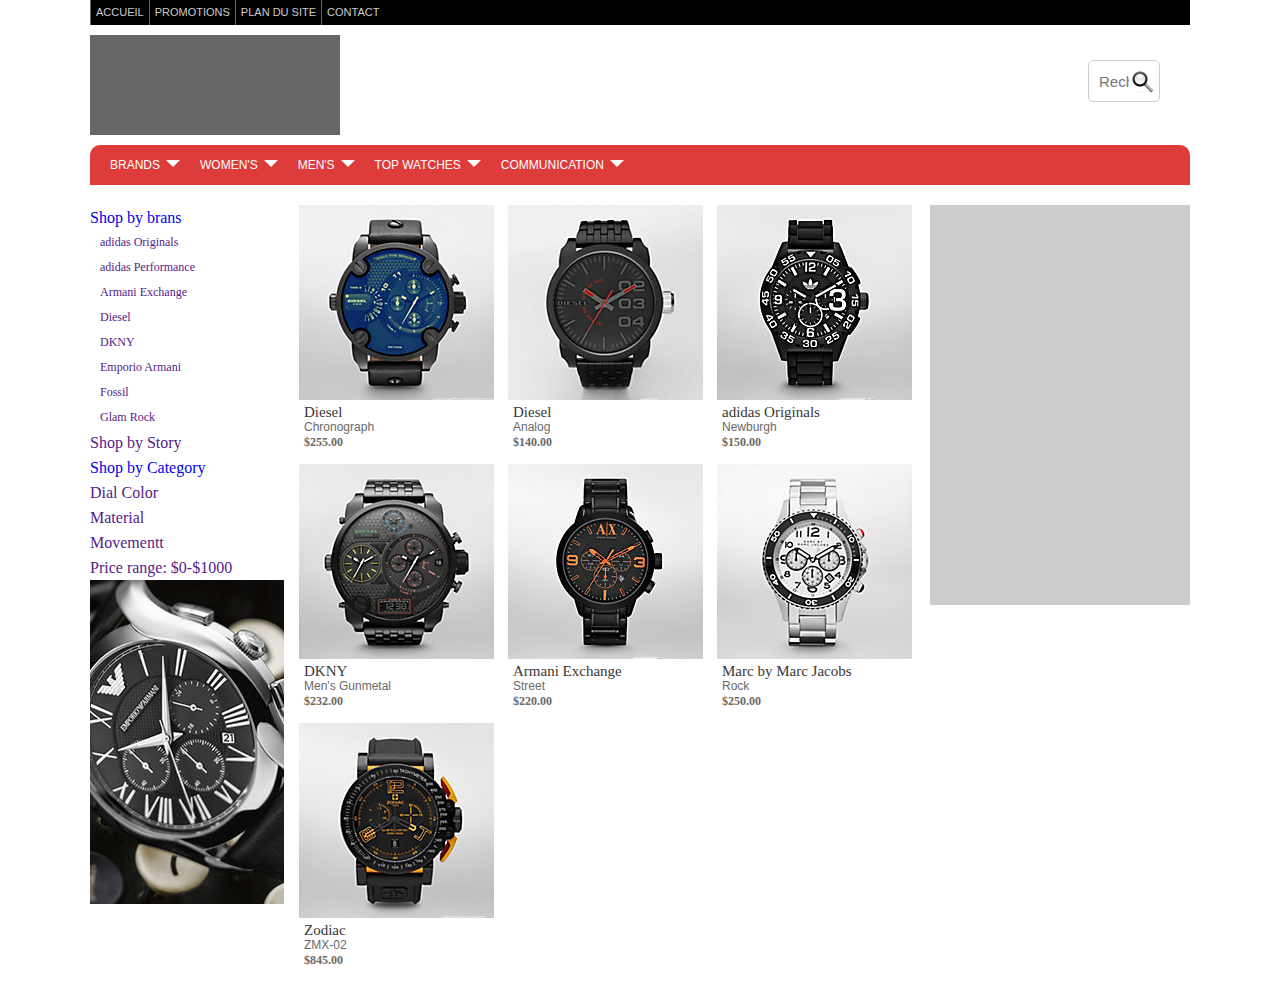
<file: eWatches - eCommerce/index.html>
<!doctype html>
<html>
    <head>
        <meta charset="utf-8">
        <title>eWatchs</title>
        <link rel="stylesheet" type="text/css" href="style.css"><link rel="stylesheet" type="text/css" href="divmenu.css">
        <link rel="stylesheet" type="text/css" href="divmenu.css">
        <link rel="stylesheet" type="text/css" href="divproduits.css">
        <link rel="stylesheet" type="text/css" href="leftzone.css">
        <script type="text/javascript" src="jquery-1.10.1.js"></script>
        <script type="text/javascript" src="jquery.animate-colors.js"></script>
        <script type="text/javascript" src="http://gsgd.co.uk/sandbox/jquery/easing/jquery.easing.1.3.js"></script>
        <script type="text/javascript" src="script.js"></script>
    </head>

    <body>
        <div id="fullpage">
            <!-- begin footer -->
            <div id="ftr">
                <div id="topzone">
                    <ul>
                        <li><a href="#">ACCUEIL</a></li>
                        <li><a href="#">PROMOTIONS</a></li>
                        <li><a href="#">PLAN DU SITE</a></li>
                        <li><a href="#">CONTACT</a></li>


                    </ul>
                </div>
                <div id="logo"></div>
                <div id="rch">
                    <input type="text" id="inprch" placeholder="Rechercher">
                    <img src="img/search-icon.png">
                </div>
            </div>
            <!-- end footer -->
            <!-- begin container -->
            <div id="container">
                <!-- begin menu -->
                <div id="divmenu">
                    <ul id="ulmenu">
                        <li><a href="#">BRANDS</a>
                            <div class="divsmenu">
                                <ul>
                                    <li><a href="#">BAREBONE</a></li>
                                    <li><a href="#">PC BEREAU</a></li>
                                    <li><a href="#">PC PORTABLE</a></li>
                                    <li><a href="#">SERVEUR</a></li>
                                    <li><a href="#">LOGICIEL</a></li>
                                    <li><a href="#">TABLETE TACTILE</a></li>
                                    <li><a href="#">BOITIER</a></li>
                                </ul>
                            </div>

                        </li>
                        <li><a href="#">WOMEN'S</a></li>
                        <li><a href="#">MEN'S</a></li>
                        <li><a href="#">TOP WATCHES</a></li>
                        <li><a href="#">COMMUNICATION</a></li>
                    </ul>
                </div>
                <!--end menu-->

                <div id="leftzone">
                    <ul>
                        <li><a href="#">Shop by brans</a>
                            <div><ul>
                                    <li><a href="">adidas Originals</a></li>
                                    <li><a href="">adidas Performance</a></li>
                                    <li><a href="">Armani Exchange</a></li>
                                    <li><a href="">Diesel</a></li>
                                    <li><a href="">DKNY</a></li>
                                    <li><a href="">Emporio Armani</a></li>
                                    <li><a href="">Fossil</a></li>
                                    <li><a href="">Glam Rock</a></li>
                                    <li><a href="">Karl Lagerfeld</a></li>
                                    <li><a href="">Marc by Marc Jacobs</a></li>
                                    <li><a href="">Michael Kors</a></li>
                                    <li><a href="">Michele</a></li>
                                    <li><a href="">Mondaine</a></li>
                                    <li><a href="">Skagen</a></li>
                                </ul></div>

                        </li>
                        <li><a href="">Shop by Story</a>
                            <div><ul>
                                    <li><a href="">Details: Classic Watches</a></li>
                                    <li><a href="">Editor's Pick: Retro Square</a></li>
                                    <li><a href="">Curated: Mechanical Watches</a></li>
                                    <li><a href="">Iconic: Swiss Watches</a></li>
                                </ul></div>
                        </li>
                        <li><a href="#">Shop by Category</a>
                            <div><ul>
                                    <li><a href="">Bracelet Watches</a></li>
                                    <li><a href="">Strap Watches</a></li>
                                </ul></div>
                        </li>
                        <li><a href="">Dial Color</a>
                            <div><ul>
                                    <li><a href="">Black</a></li>
                                    <li><a href="">Blue</a></li>
                                    <li><a href="">Brown</a></li>
                                    <li><a href="">Gold Tone</a></li>
                                    <li><a href="">Grey</a></li>
                                    <li><a href="">Gunmetal</a></li>
                                    <li><a href="">Rose Gold Tone</a></li>
                                    <li><a href="">Silver Tone</a></li>
                                    <li><a href="">White</a></li>
                                </ul></div>
                        </li>
                        <li><a href="">Material</a>
                            <div><ul>
                                    <li><a href="">Leather</a></li>
                                    <li><a href="">Resin</a></li>
                                    <li><a href="">Silicone</a></li>
                                    <li><a href="">Stainless Steel</a></li>
                                </ul></div>
                        </li>
                        <li><a href="">Movementt</a>
                            <div><ul>
                                    <li><a href="">Chronograph</a></li>
                                    <li><a href="">Digital</a></li>
                                    <li><a href="">Multi Movement</a></li>
                                    <li><a href="">Multifunction</a></li>
                                    <li><a href="">Three Hand</a></li>
                                </ul></div>
                        </li>
                        <li><a href="">Price range: $0-$1000</a></li>
                    </ul>
                    <img src="img/WSSCMensPlatformsClassicsFall.jpg">
                </div>


                <div id="divproduits">
                    <div class="prod">
                        <img src="img/watchs/DZ7257_main.jpg">

                        <div class="prodinfo">
                            <div class="prodbrand">Diesel</div>
                            <div class="prodname">Chronograph</div>
                            <div class="pricerow">$255.00</div>
                        </div>
                        <div class="divopa">
                            <p>The inventive, intricate dial, Blue Flash crystal, and screw details really set this watch apart.</p>
                        </div>
                    </div>

                    <div class="prod">
                        <img src="img/watchs/DZ1460_main.jpg">

                        <div class="prodinfo">
                            <div class="prodbrand">Diesel</div>
                            <div class="prodname">Analog</div>
                            <div class="pricerow">$140.00</div>
                        </div>
                        <div class="divopa">
                            <p>The inventive, intricate dial, Blue Flash crystal, and screw details really set this watch apart.</p>
                        </div>
                    </div>

                    <div class="prod">
                        <img src="img/watchs/ADH2859_main.jpg">

                        <div class="prodinfo">
                            <div class="prodbrand">adidas Originals</div>
                            <div class="prodname">Newburgh</div>
                            <div class="pricerow">$150.00</div>
                        </div>
                        <div class="divopa">
                            <p>With its sleek black plating and its blue, red, orange and yellow color pops on the dial; this rendition of the Mr. Daddy collection makes a stylish splash.</p>
                        </div>
                    </div>

                    <div class="prod">
                        <img src="img/watchs/DZ7266_main.jpg">

                        <div class="prodinfo">
                            <div class="prodbrand">DKNY</div>
                            <div class="prodname">Men's Gunmetal</div>
                            <div class="pricerow">$232.00</div>
                        </div>
                        <div class="divopa">
                            <p>The chronograph gets cool when a stainless and silicone bracelet is freshened with a gunmetal IP dial.</p>
                        </div>
                    </div>

                    <div class="prod">
                        <img src="img/watchs/AX1351_main.jpg">

                        <div class="prodinfo">
                            <div class="prodbrand">Armani Exchange</div>
                            <div class="prodname">Street</div>
                            <div class="pricerow">$220.00</div>
                        </div>
                        <div class="divopa">
                            <p>Street-inspired icon ATLC excels in this orange-on-black extension.</p>
                        </div>
                    </div>

                    <div class="prod">
                        <img src="img/watchs/MBM5027_main.jpg">

                        <div class="prodinfo">
                            <div class="prodbrand">Marc by Marc Jacobs</div>
                            <div class="prodname">Rock</div>
                            <div class="pricerow">$250.00</div>
                        </div>
                        <div class="divopa">
                            <p>For a sporty yet chic look, this Rock watch boasts a stainless steel case with a black silicone topring and bold numerals.</p>
                        </div>
                    </div>

                    <div class="prod">
                        <img src="img/watchs/ZO8554_main.jpg">

                        <div class="prodinfo">
                            <div class="prodbrand">Zodiac</div>
                            <div class="prodname">ZMX-02</div>
                            <div class="pricerow">$845.00</div>
                        </div>
                        <div class="divopa">
                            <p>With a technical legacy built upon a Swiss heritage, Zodiac knows how to do sport.</p>
                        </div>
                    </div>

                </div>

                <div id="rightzone">
                    <div id="panier">

                    </div>

                </div>























            </div>
            <!-- end container -->
        </div>

    </body>

</html>
</file>
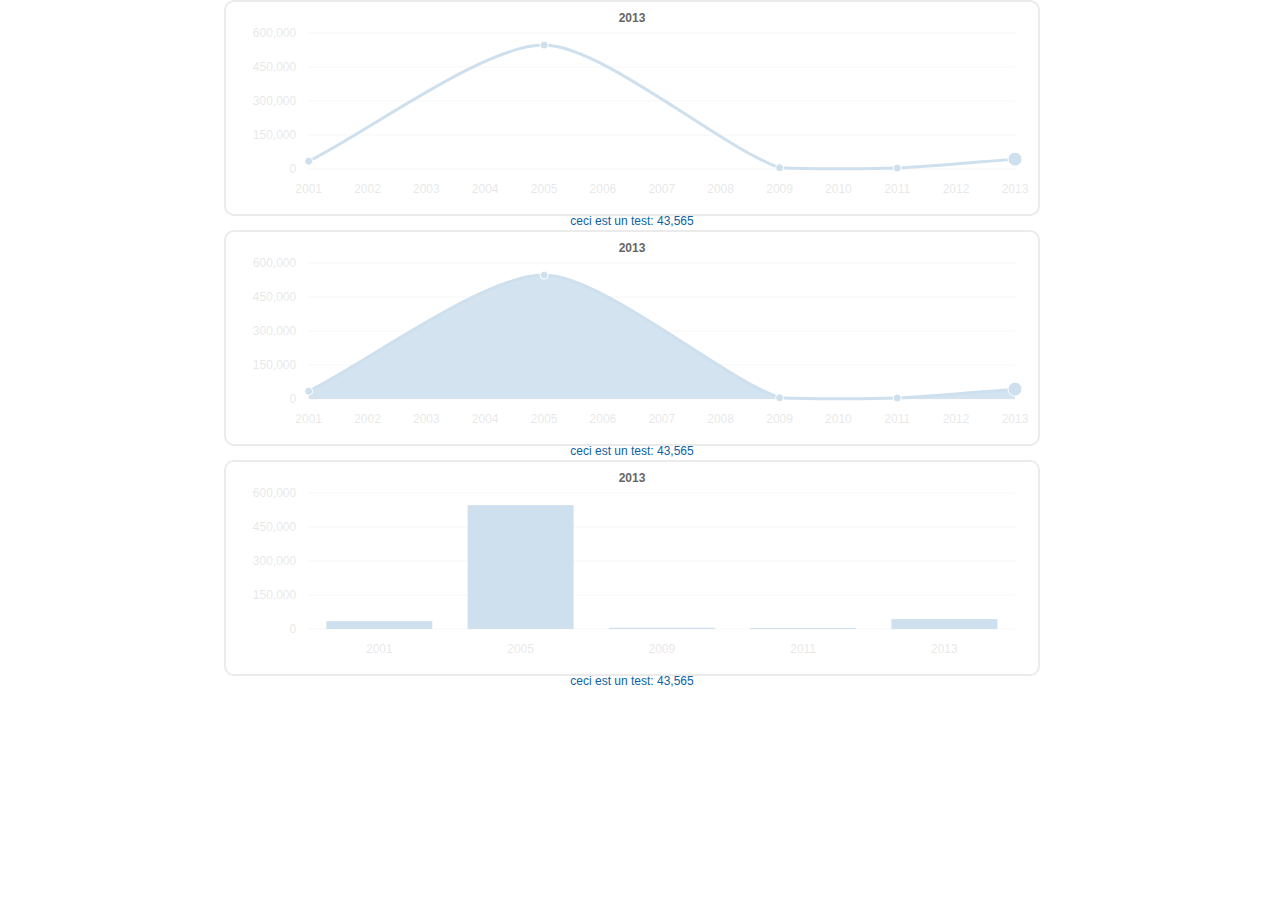
<file: morris graph/index.html>
<html>

<head>
        <link rel="stylesheet" href="morris.css" type="text/css" media="all">
        <script type="text/javascript" src="jquery.js" ></script>
        <script type="text/javascript" src="morris.js" ></script>
        <script type="text/javascript" src="raphael-min.js" ></script>
        <script type="text/javascript" src="morris.min.js"></script>

        <style>
        div{
          width: 800px;
          height:200px;
          margin: 0px auto;
          margin-bottom: 30px;
        }

        </style>
</head>
<body>

<div id="a"></div>
<div id="b"></div>
<div id="c"></div>
    <script>
        $(function(){

        new Morris.Line({
          element:'a',
          data:[
              {annee:'2001',value:'34444'},
              {annee:'2005',value:'546556'},
              {annee:'2009',value:'5534'},
              {annee:'2011',value:'4343'},
              {annee:'2013',value:'43565'},
          ],
          xkey:'annee',
          ykeys:['value'],
          labels:['ceci est un test']
        });

        new Morris.Area({
          element:'b',
          data:[
              {annee:'2001',value:'34444'},
              {annee:'2005',value:'546556'},
              {annee:'2009',value:'5534'},
              {annee:'2011',value:'4343'},
              {annee:'2013',value:'43565'},
          ],
          xkey:'annee',
          ykeys:['value'],
          labels:['ceci est un test']
        });

         new Morris.Bar({
          element:'c',
          data:[
              {annee:'2001',value:'34444'},
              {annee:'2005',value:'546556'},
              {annee:'2009',value:'5534'},
              {annee:'2011',value:'4343'},
              {annee:'2013',value:'43565'},
          ],
          xkey:'annee',
          ykeys:['value'],
          labels:['ceci est un test']
        });


        });
    </script>
</body>
</html>
</file>
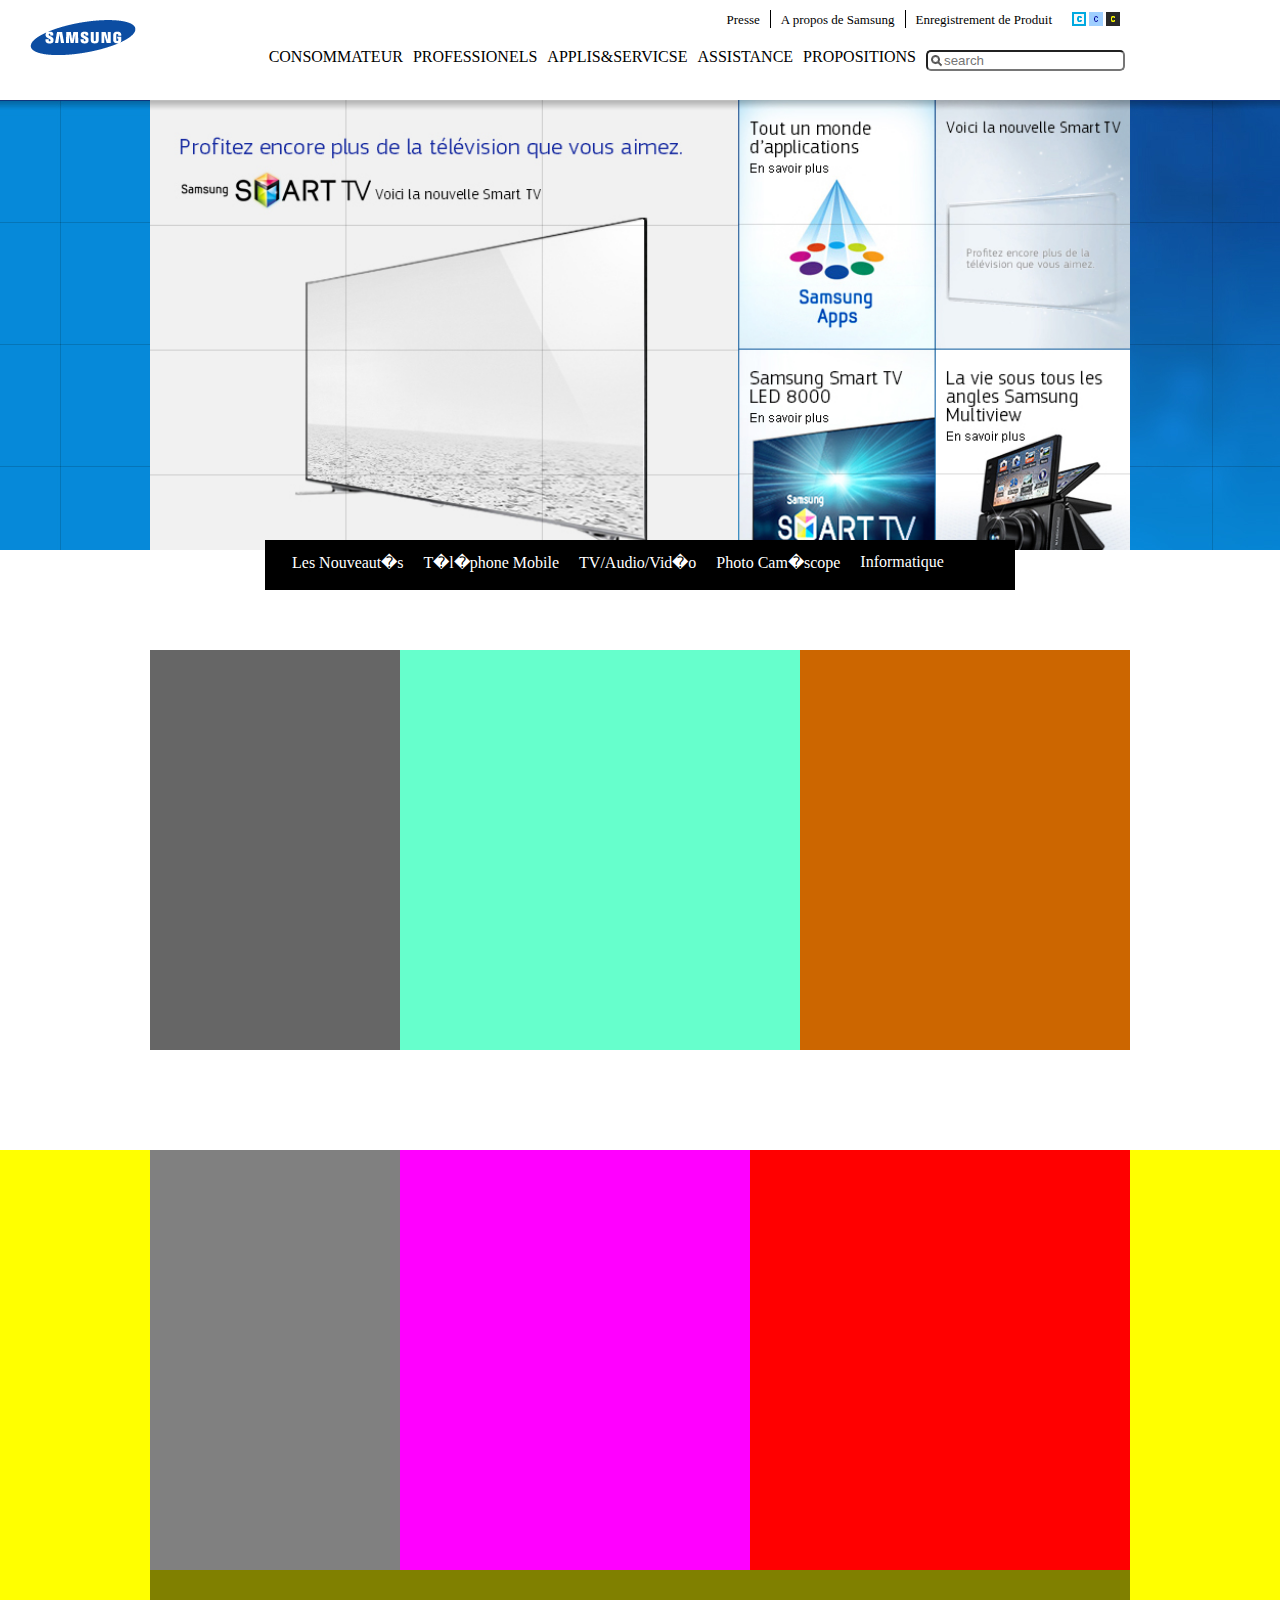
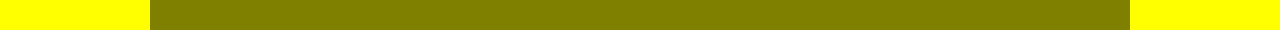
<file: samsung/index.html>
<!DOCTYPE html PUBLIC "-//W3C//DTD XHTML 1.0 Strict//EN"
    "http://www.w3.org/TR/xhtml1/DTD/xhtml1-strict.dtd">

<html xmlns="http://www.w3.org/1999/xhtml">

<head>
  <title></title>
  <link rel="stylesheet" href="style.css" type="text/css" />
  <link rel="stylesheet" href="header.css" type="text/css" />
  <link rel="stylesheet" href="slider.css" type="text/css" />
  <link rel="stylesheet" href="content.css" type="text/css" />
  <link rel="stylesheet" href="footer.css" type="text/css" />
</head>

<body>
   <div id="all">
   <div id="header">
   <img src="images/logo.png" id="img"/>



   <div id="header1">
   <div id="menu-top">
   <ul>
   <li><a href="#">Presse</a></li>
   <li><a href="#">A propos de Samsung</a></li>
   <li><a href="#">Enregistrement de Produit</a></li>
   <li><img src="images/c.jpg" /></li>

   </ul>

   </div>
   <div id="menu-bottom">
   <ul id="list">
   <li><a href="#">CONSOMMATEUR</a>
   <div id="consommateur">
   <ul>
     <li>
         <img src="images/1.jpg" id="por"/>
         <p id="p1">T�l�phone mobile</p>
         <ul>
         <li><a href="#">Smatphones</a></li>
         <li><a href="#">Mobiles</a></li>
         <li><a href="#">Double Carte Sim</a></li>
         <li><a href="#">Tablettes</a></li>
         <li><a href="#">Galaxy Camera</a></li>
         <li><a href="#">Galaxy Note</a></li>
       </ul>
     </li>
     <li>
     <img src="images/2.jpg"  id="image2"/>
<p id="p2">TV/Audio/Vid�o</p>
<ul>
     <li><a href="#">T�l�visions</a></li>
     <li><a href="#">DVD </a></li>
     <li><a href="#">Blu-ray</a></li>
     <li><a href="#">Home Cin�ma</a></li>
     <li><a href="#">Audio </a></li>
     <li><a href="#">Hi-Fi sans fil avec Dock </a></li>
       </ul>

     </li>
     <li>





      <img src="images/3.jpg" id="image3"/>
     <p id="p3">Photo Cam�scope</p>
     <ul id="lien">
       <li><a href="#">Appareils photo intelligents</a></li>
       <li><a href="#">Appareils photo</a></li>
        <li><a href="#">Cam�ras intelligentes</a></li>
         <li><a href="#">Cam�ras</a></li>


     </ul>

     </li>
     <li>
     <img src="images/4.jpg" id="image4"/>
     <p id="p4">Informatique </p>



<ul>
      <li><a href="#">Ordinateurs Portables </a></li>
      <li><a href="#">Moniteurs</a></li>
      <li><a href="#">Imprimante et Multifonction </a></li>

     </ul>
     </li>
     <li>
     <img src="images/5.jpg" id="image5" />
     <p id="p5">�lectrom�nager</p>







     <ul>
      <li><a href="#">R�frig�rateurs</a></li>
      <li><a href="#">Microwaves</a></li>
      <li><a href="#">Lave-linge</a></li>
      <li><a href="#">Climatisation</a></li>
      <li><a href="#">Aspirateurs </a></li>
     </ul>

     </li>
     <li>
     <img src="images/6.jpg" id="image6"/>
     <p id="p6">Accessoires</p>
     <ul>
     <li><a href="#">Printer consumable</a></li>

     </ul>
     </li>
   </ul>
   </div>
   </li>
   <li><a href="#">PROFESSIONELS</a>
     <div id="s-menu">
     
     
     
     <ul>
    <p id="p8">Assistance Mobile</p>
    
<img src="images/Assistance-internet.jpg" id="img1"/>     
     <ul id="meditel">
   
    <li><a href="#">Comment faire r�parer mon mobile M�ditel?</a> </li>
    <li><a href="#">Comment activer l'option raoming?</a></li>
    <li><a href="#">Comment acc�der � l'internet via mobile?</a></li>
     
      </ul>
      <img src="images/Assistance-services.jpg" id="img2"/>
      <p id="p9">Assistance Service</p>
      <ul id="u2">
      
      <li><a href="#">Comment profiter du service avance sur solde?</a></li>
      <li><a href="#">Comment personaliser mon tonalit�?</a></li>
      <li><a href="">Comment profiter du service m�dibip?</a></li>
      
      </ul>
      <img src="images/Assistance-mon-compte.jpg" id="img4"/>
<ul id="u3">
<li><p id="p10">Assistance internet</p> </li>
 <li><a href="#">Commnent recharger mon modem m�ditel internet?</a></li>
<li><a href="#">Que faire si je n'arrive pas � utiliser internet via modem?</a></li>
<li><a href="#">Comment modifier mon offre m�ditel internet?</a></li>
</ul>
<img src="images/Assistance-mobile.jpg" id="img5"/>
<ul id="u4">
<li><p>Assistance mon compte</p></li>
<li><a href="#">Comment consulter mes factures en ligne?</a></li>
<li><a href="#">Comment utiliser mon espace client?</a></li>
<li><a href="#">Comment me s'incrire sur le site m�ditel?</a></li>
</ul>
    
     </ul>
<img src="images/Point-de-vente-Rectangle_push_home_menu_assistance.jpg" id="imm"/>
<img src="images/Couverture-reseau-Rectangle_push_home_menu_assistance.jpg" id="im"/>

<input type="button" value="Trouver une agence m�ditel"/>

<img src="images/image10.png" id="image10"/>
<img src="images/locate.png" id="image11"/>


     </div>
   </li>
   <li><a href="#">APPLIS&SERVICSE</a></li>
   <li><a href="#">ASSISTANCE</a>
   <div id="ss-menu">
   
















   <ul id="as">
   <li><a href="#">V�HICULES PARTICULIERS</a>
   <div id="ss-menu1">
   <ul id="u5">
<li><a href="">Twingo</a></li>
<li><a href="">Wind</a></li>
<li><a href="">WIND</a></li>
<li><a href="">Clio</a></li>
<li><a href="">Captur</a></li>
<li><a href="">Kangoo</a></li>
<li><a href="">M�gane</a></li>
<li><a href="">Sc�nic</a></li>
<li><a href="">Fluence</a></li>
<li><a href="">Koleos</a></li>
<li><a href="">Laguna</a></li>
<li><a href="">Latitude</a></li>
<li><a href="">Espace</a></li>
<li><a href="">Trafic</a></li>


</ul>

   
   
   
   </div>
   </li>
   <li><a href="#">V�HICULES �LECTRIQUES</a>
   <div id="ss-menu2">
   <ul id="u6">
   




   
   <li><a href="#">Twizy</a></li>
   <li><a href="#">ZOE</a></li>
   <li><a href="#">Kangoo Z.E</a></li>
   <li><a href="#">Fluence Z.E.</a></li>
   </ul>
   </div>
   </li>
   <li><a href="#">V�HICULES UTILITAIRES</a>
   <div id="ss-menu3"></div>
   </li>
   <li><a href="#">V�HICULES DE SOCI�T�</a>
   <div id="ss-menu4"></div>
   </li>
   <li><a href="#">V�HICULES RENAULT SPORT</a>
   <div id="ss-menu5"></div>
   </li>
   <li><a href="#">V�HICULES GORDINI</a>
   <div id="ss-menu6"></div>
   </li>
   <li><a href="#">MINI-SITES V�HICULES</a>
   <div id="ss-menu7"></div>
   </li>
   <li><a href="#">MINI-SITES TH�MATIQUES</a>
   <div id="ss-menu8"></div>
   </li>
   <li><a href="#">V�HICULES CARROSS�S</a></li>
   <li><a href="#">RENAULT TECH</a></li>
   <li><a href="#">MOBILIT� R�DUITE</a></li>
   <li><a href="#">RENAULT CAMPING CAR</a></li>
   <li><a href="#">CONSEILS ET ACHATS</a></li>
   <li><a href="#">FUTURS MOD�LES RENAULT</a></li>
   
   </ul>
   
   
   
   </div>

   </li>
   <li><a href="#">PROPOSITIONS</a></li>
   <li><input type="text" placeholder="search" /><img src="images/search.png" id="image"/></li>

   </ul>


   </div>

   </div>
   </div>
   <div id="slider">
   <div id="slider1">

   <div id="menu-slider">
   <ul id="menu1">
   <li><a href="#" class="nouveaute">Les Nouveaut�s</a></li>
   <li><a href="#">T�l�phone Mobile</a>



   </li>
   <li><a href="#">TV/Audio/Vid�o</a>


   </li>
   <li><a href="#">Photo Cam�scope</a></li>
   <li><a href="#">Informatique</a></li>
   <li><a href="#">Electrom�nager</a></li>
   </ul>
   </div>
   </div>
   </div>
   <div id="content">
   <div id="content1">
   <div id="content2">
   <div id="c1" class="c"></div>
   <div id="c2" class="c"></div>
   <div id="c3" class="c"></div>
   </div>
   </div>
   </div>
   <div id="footer">
   <div id="footer1">
   <div id="f1" class="f"></div>
    <div id="f2" class="f"></div>
     <div id="f3" class="f"></div>
     <div id="pied"></div>
   </div>
   </div>
   </div>
</body>

</html>
</file>
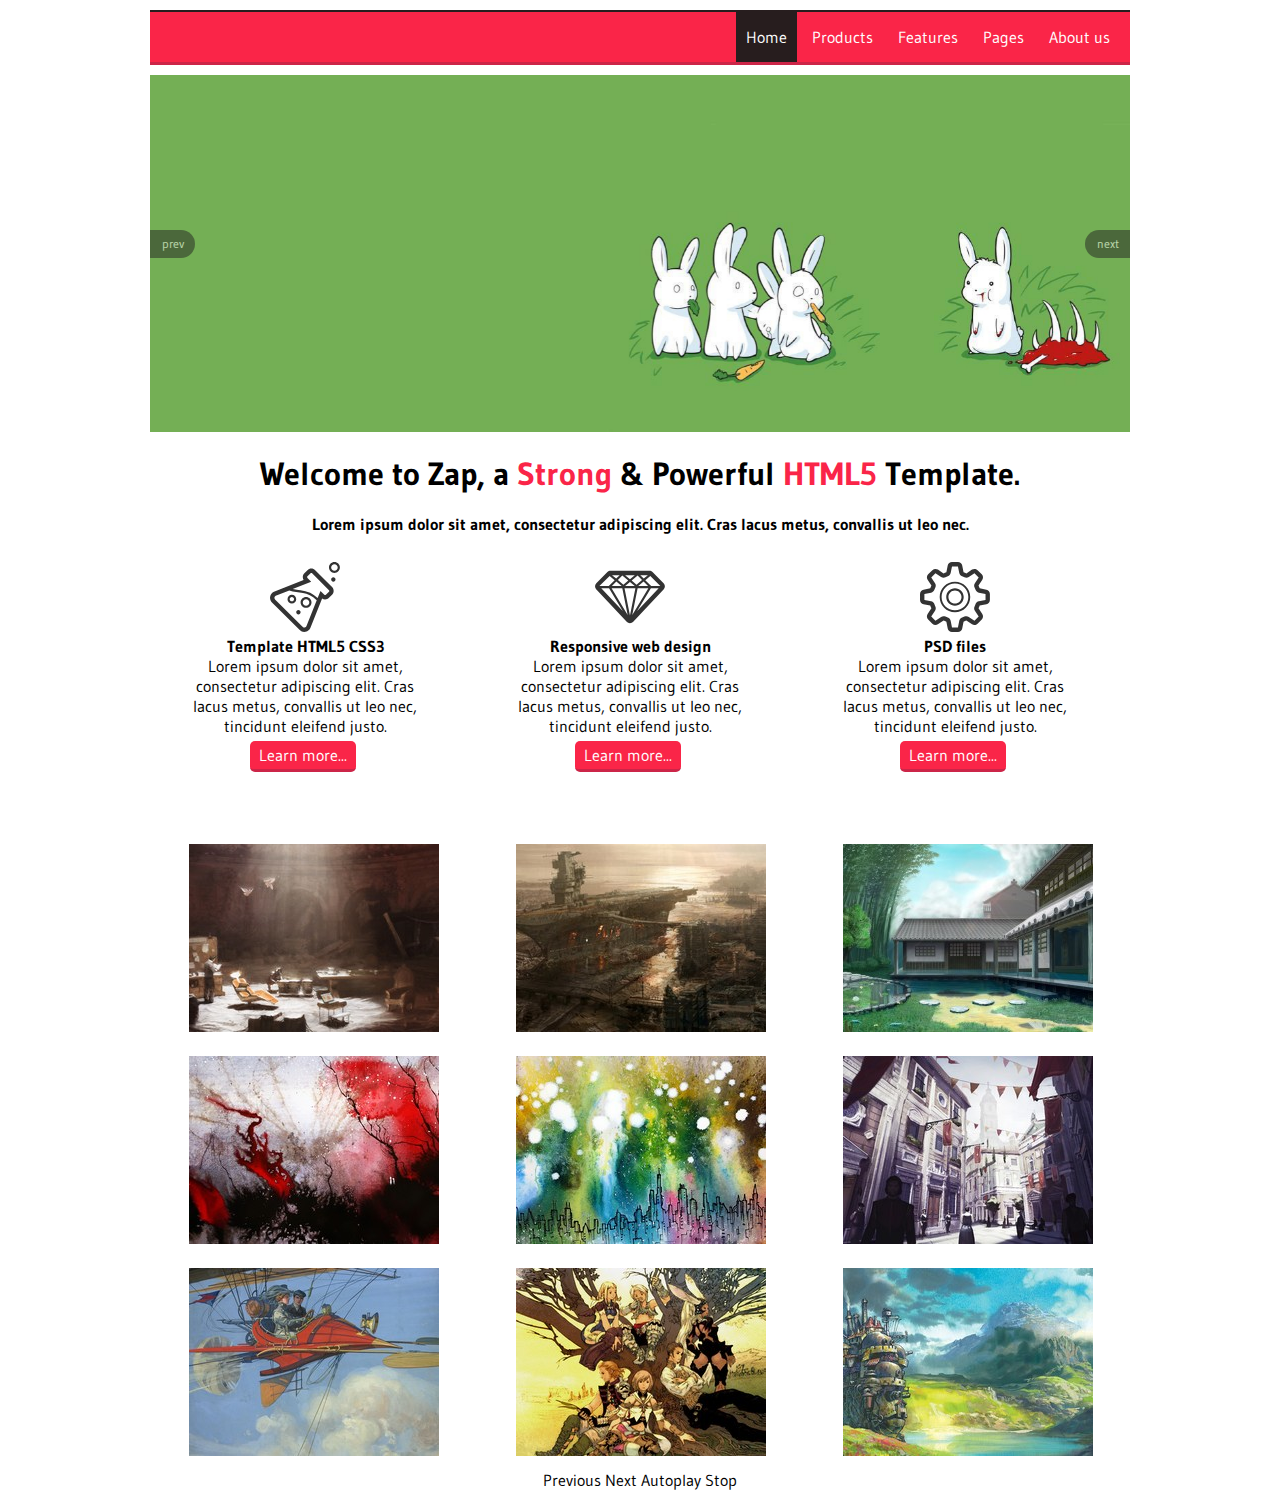
<file: template/index.html>
<!DOCTYPE HTML>
<html>
    <head>
        <link rel="stylesheet" type="text/css" href="css/global.css">
        <link rel="stylesheet" href="css/owl.carousel.css">
        <link rel="stylesheet" href="css/owl.theme.css">
        <link rel="stylesheet" href="css/owl.css">
        <link rel="stylesheet" href="css/header.css">
        <link rel="stylesheet" href="css/normalize.css">
        <script src="js/jquery-2.0.2.min.js"></script>
        <script src="js/owl-carousel/owl.carousel.js"></script>
        <script src="js/owl.js"></script>
    </head>
    <body>
        <header>
            <div id="logo"></div>
            <ul id="menu">
                <li><a class="active" href="">Home</a></li>
                <li><a href="">Products</a></li>
                <li><a href="">Features</a></li>
                <li><a href="">Pages</a></li>
                <li><a href="">About us</a></li>
            </ul>
        </header>
        <div id="container">
            <div id="owl-div" class="owl-carousel owl-theme">
                <div class="item"><img src="images/258033.jpg"></div>
                <div class="item"><img src="images/304937.jpg" alt=""></div>
                <div class="item"><img src="images/338151.jpg" alt=""></div>
                <div class="item"><img src="images/379786.jpg" alt=""></div>
                <div class="item"><img src="images/548727.jpg" alt=""></div>
                <div class="item"><img src="images/672762.png" alt=""></div>
                <div class="item"><img src="images/849161.jpg" alt=""></div>
                <div class="item"><img src="images/853628.png" alt=""></div>
                <div class="item"><img src="images/853634.png" alt=""></div>
                <div class="item"><img src="images/853653.png" alt=""></div>
                <div class="item"><img src="images/2221190.jpg" alt=""></div>

            </div>
            <h1 style="text-align: center; font-size: 2em;">Welcome to Zap, a <span class="text_color">Strong</span> &amp; Powerful <span class="text_color">HTML5</span> Template.</h1><h2 style="text-align: center;font-size: 1em;">Lorem ipsum dolor sit amet, consectetur adipiscing elit. Cras lacus metus, convallis ut leo nec.</h2>

            <div id="services">
                <div class="item">
                    <img src="images/icons/icon38.svg" class="icon">
                    <span class="title">Template HTML5 CSS3</span>
                    <p class="desc">Lorem ipsum dolor sit amet, consectetur adipiscing elit. Cras lacus metus, convallis ut leo nec, tincidunt eleifend justo.<a href="#" class="more">Learn more...</a></p>
                </div>
                <div class="item">
                    <img src="images/icons/icon17.svg" class="icon">
                    <span class="title">Responsive web design</span>
                    <p class="desc">Lorem ipsum dolor sit amet, consectetur adipiscing elit. Cras lacus metus, convallis ut leo nec, tincidunt eleifend justo.<a href="#" class="more">Learn more...</a></p>
                </div>
                <div class="item">
                    <img src="images/icons/icon11.svg" class="icon">
                    <span class="title">PSD files</span>
                    <p class="desc">Lorem ipsum dolor sit amet, consectetur adipiscing elit. Cras lacus metus, convallis ut leo nec, tincidunt eleifend justo.<a href="#" class="more">Learn more...</a></p>
                </div>
            </div>
            <div id="portfolio">
                <div class="portfolio" class="owl-carousel owl-theme">
                    <div class="item"><img class="lazyOwl" data-src="images/250_188/7.jpg" src="images/250_188/7.jpg"></div>
                    <div class="item"><img class="lazyOwl" data-src="images/250_188/2.jpg" src="images/250_188/2.jpg"></div>
                    <div class="item"><img class="lazyOwl" data-src="images/250_188/12.jpg" src="images/250_188/12.jpg"></div>
                    <div class="item"><img class="lazyOwl" data-src="images/250_188/4.jpg" src="images/250_188/4.jpg"></div>
                    <div class="item"><img class="lazyOwl" data-src="images/250_188/8.jpg" src="images/250_188/8.jpg"></div>
                    <div class="item"><img class="lazyOwl" data-src="images/250_188/14.jpg" src="images/250_188/14.jpg"></div>
                    <div class="item"><img class="lazyOwl" data-src="images/250_188/7.jpg" src="images/250_188/7.jpg"></div>
                    <div class="item"><img class="lazyOwl" data-src="images/250_188/8.jpg" src="images/250_188/8.jpg"></div>
                    <div class="item"><img class="lazyOwl" data-src="images/250_188/11.jpg" src="images/250_188/11.jpg"></div>
                    <div class="item"><img class="lazyOwl" data-src="images/250_188/28.jpg" src="images/250_188/28.jpg"></div>
                    <div class="item"><img class="lazyOwl" data-src="images/250_188/24.jpg" src="images/250_188/24.jpg"></div>
                </div>
                <div class="portfolio" class="owl-carousel owl-theme">
                    <div class="item"><img class="lazyOwl" data-src="images/250_188/10.jpg" src="images/250_188/10.jpg"></div>
                    <div class="item"><img class="lazyOwl" data-src="images/250_188/11.jpg" src="images/250_188/11.jpg"></div>
                    <div class="item"><img class="lazyOwl" data-src="images/250_188/6.jpg" src="images/250_188/6.jpg"></div>
                    <div class="item"><img class="lazyOwl" data-src="images/250_188/3.jpg" src="images/250_188/3.jpg"></div>
                    <div class="item"><img class="lazyOwl" data-src="images/250_188/17.jpg" src="images/250_188/17.jpg"></div>
                    <div class="item"><img class="lazyOwl" data-src="images/250_188/2.jpg" src="images/250_188/2.jpg"></div>
                    <div class="item"><img class="lazyOwl" data-src="images/250_188/16.jpg" src="images/250_188/16.jpg"></div>
                    <div class="item"><img class="lazyOwl" data-src="images/250_188/19.jpg" src="images/250_188/19.jpg"></div>
                    <div class="item"><img class="lazyOwl" data-src="images/250_188/9.jpg" src="images/250_188/9.jpg"></div>
                    <div class="item"><img class="lazyOwl" data-src="images/250_188/23.jpg" src="images/250_188/23.jpg"></div>
                    <div class="item"><img class="lazyOwl" data-src="images/250_188/25.jpg" src="images/250_188/25.jpg"></div>
                </div>
                <div class="portfolio" class="owl-carousel owl-theme">
                    <div class="item"><img class="lazyOwl" data-src="images/250_188/20.jpg" src="images/250_188/20.jpg"></div>
                    <div class="item"><img class="lazyOwl" data-src="images/250_188/4.jpg" src="images/250_188/4.jpg"></div>
                    <div class="item"><img class="lazyOwl" data-src="images/250_188/13.jpg" src="images/250_188/13.jpg"></div>
                    <div class="item"><img class="lazyOwl" data-src="images/250_188/18.jpg" src="images/250_188/18.jpg"></div>
                    <div class="item"><img class="lazyOwl" data-src="images/250_188/5.jpg" src="images/250_188/5.jpg"></div>
                    <div class="item"><img class="lazyOwl" data-src="images/250_188/21.jpg" src="images/250_188/21.jpg"></div>
                    <div class="item"><img class="lazyOwl" data-src="images/250_188/10.jpg" src="images/250_188/10.jpg"></div>
                    <div class="item"><img class="lazyOwl" data-src="images/250_188/27.jpg" src="images/250_188/27.jpg"></div>
                    <div class="item"><img class="lazyOwl" data-src="images/250_188/26.jpg" src="images/250_188/26.jpg"></div>
                    <div class="item"><img class="lazyOwl" data-src="images/250_188/57.jpg" src="images/250_188/57.jpg"></div>
                    <div class="item"><img class="lazyOwl" data-src="images/250_188/56.jpg" src="images/250_188/56.jpg"></div>
                </div>
                <div class="customNavigation">
                    <a class="btn prev">Previous</a>
                    <a class="btn next">Next</a>
                    <a class="btn play">Autoplay</a>
                    <a class="btn stop">Stop</a>
                </div>
            </div>
        </div>
    </body>
</html>
</file>
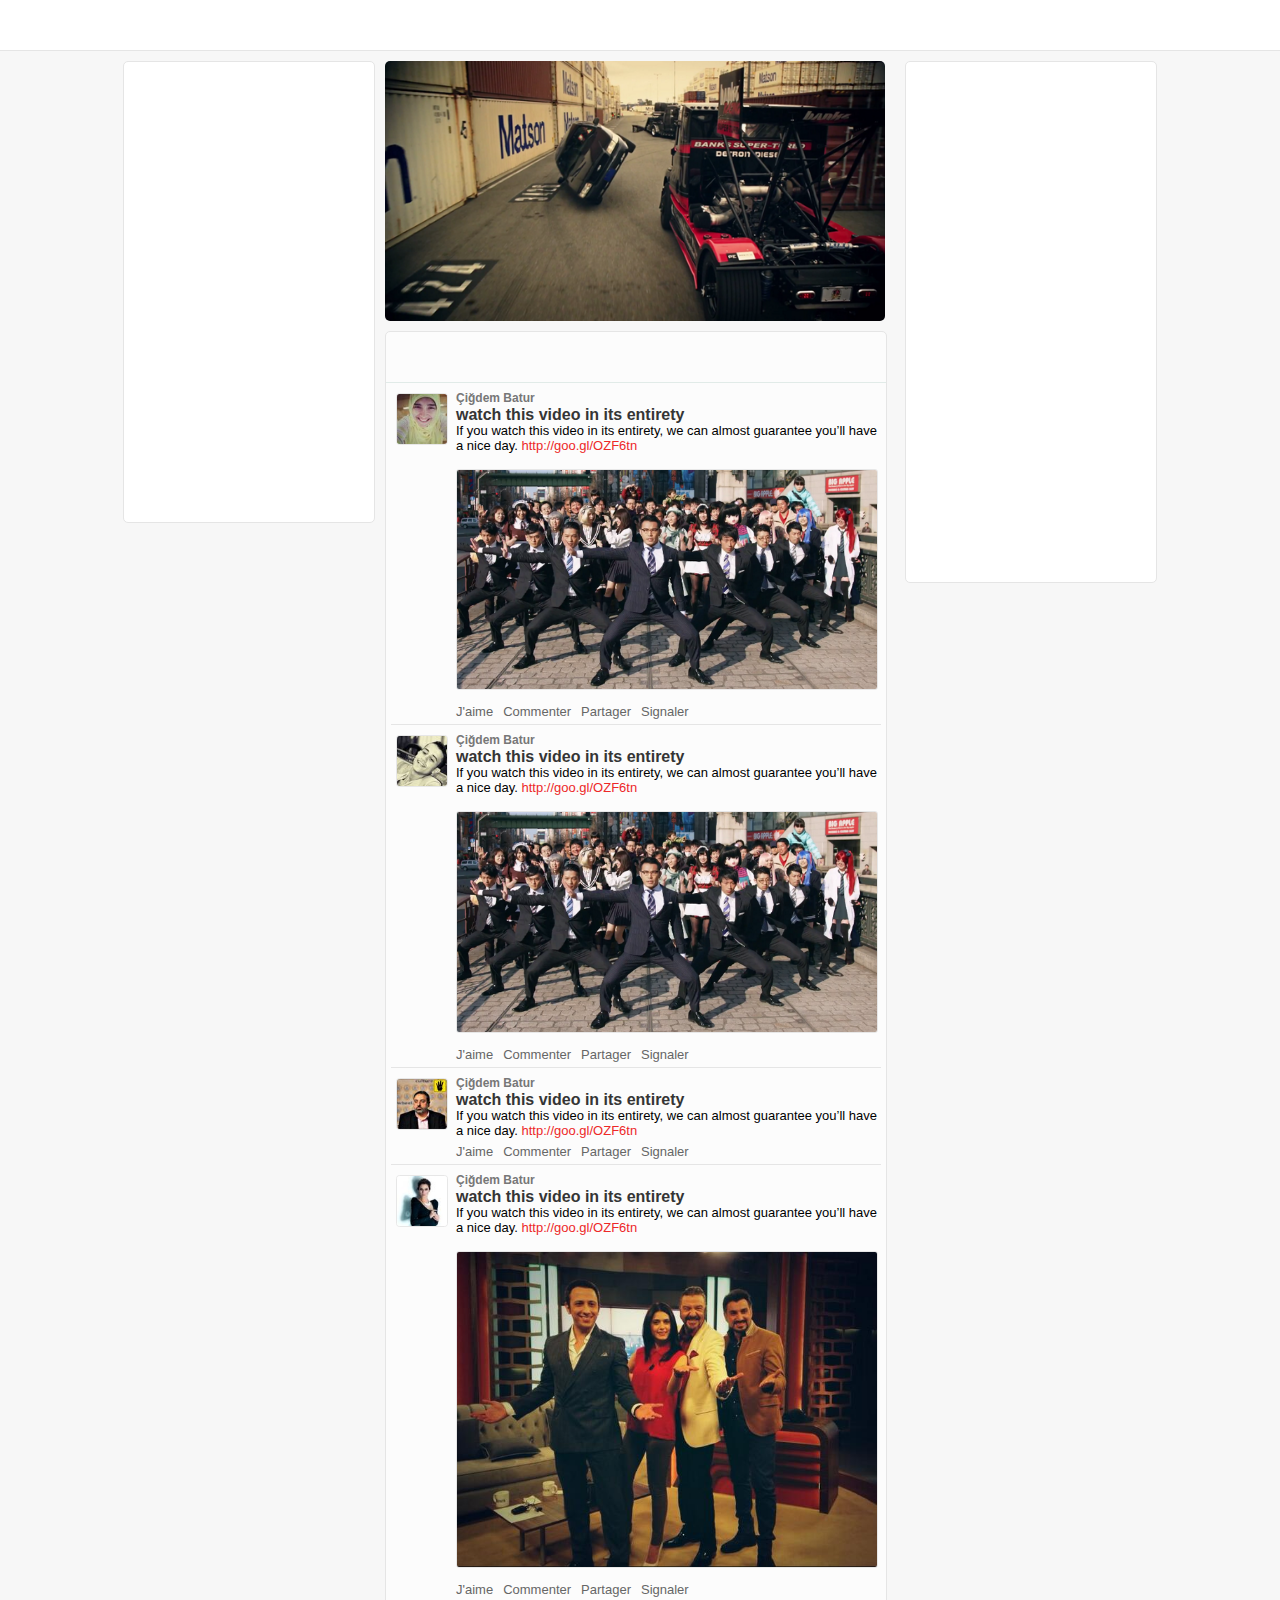
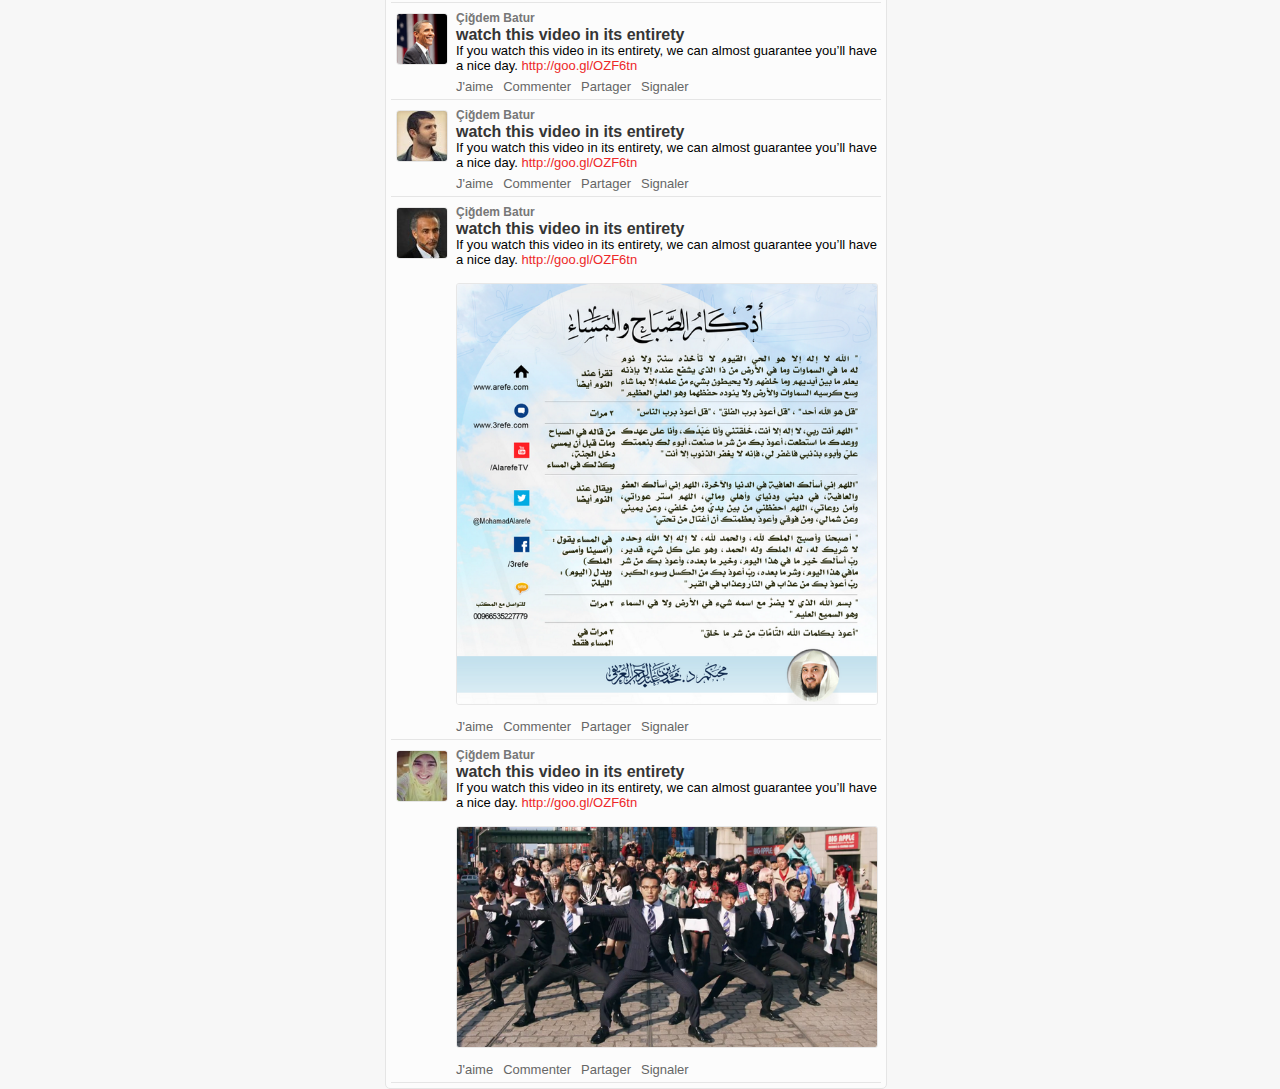
<file: twt/index.html>
<!DOCTYPE HTML>
<html>
	<head>
		<link rel="stylesheet" type="text/css" href="css/main.css">
		<link rel="stylesheet" type="text/css" href="css/posts.css">
		<link rel="stylesheet" type="text/css" href="css/cover.css">
	</head>
	<body>
		<header>
			
		</header>
		<div id="container">
			<div id="left"></div>
			<div id="centre">
				<div id="cover">
					<img class="cover_img" src="images/BjnIsGFIgAAaPFG.png">
				</div>
				<div id="content">
					<div id="posts">
						<div id="posts_header"></div>
						<div class="post">
							<img class="avatar" src="images/users/5QA_IhHQ_bigger.jpeg">
							<span class="fullname">Çiğdem Batur</span>
							<span class="title">watch this video in its entirety</span>
							<p class="post_text">If you watch this video in its entirety, we can almost guarantee you’ll have a nice day. <a class="lnk" href="#"> http://goo.gl/OZF6tn</a>  </p>
							<img class="post_img" src="images/posts/BjmOJHrIQAAdtSP.png">
							<div class="post_footer"><span class="">J'aime</span><span class="">Commenter</span><span class="">Partager</span><span class="">Signaler</span></div>
						</div>

						<!-- ********************* -->

						<div class="post">
							<img class="avatar" src="images/users/6jM1SajC_bigger.jpeg">
							<span class="fullname">Çiğdem Batur</span>
							<span class="title">watch this video in its entirety</span>
							<p class="post_text">If you watch this video in its entirety, we can almost guarantee you’ll have a nice day. <a class="lnk" href="#"> http://goo.gl/OZF6tn</a>  </p>
							<img class="post_img" src="images/posts/BjmOJHrIQAAdtSP.png">
							<div class="post_footer"><span class="">J'aime</span><span class="">Commenter</span><span class="">Partager</span><span class="">Signaler</span></div>
						</div>

						<!-- ********************* -->
						
						<div class="post">
							<img class="avatar" src="images/users/dIT3LIz7_bigger.jpeg">
							<span class="fullname">Çiğdem Batur</span>
							<span class="title">watch this video in its entirety</span>
							<p class="post_text">If you watch this video in its entirety, we can almost guarantee you’ll have a nice day. <a class="lnk" href="#"> http://goo.gl/OZF6tn</a>  </p>
							<div class="post_footer"><span class="">J'aime</span><span class="">Commenter</span><span class="">Partager</span><span class="">Signaler</span></div>
						</div>

						<!-- ********************* -->
						
						<div class="post">
							<img class="avatar" src="images/users/QRpqqaXU_bigger.jpeg">
							<span class="fullname">Çiğdem Batur</span>
							<span class="title">watch this video in its entirety</span>
							<p class="post_text">If you watch this video in its entirety, we can almost guarantee you’ll have a nice day. <a class="lnk" href="#"> http://goo.gl/OZF6tn</a>  </p>
							<img class="post_img" src="images/posts/BjnKyGVIIAAbRl9.jpg">
							<div class="post_footer"><span class="">J'aime</span><span class="">Commenter</span><span class="">Partager</span><span class="">Signaler</span></div>
						</div>

						<!-- ********************* -->
						
						<div class="post">
							<img class="avatar" src="images/users/dad9f009a228a78a14f1f4bed0c54f76_bigger.png">
							<span class="fullname">Çiğdem Batur</span>
							<span class="title">watch this video in its entirety</span>
							<p class="post_text">If you watch this video in its entirety, we can almost guarantee you’ll have a nice day. <a class="lnk" href="#"> http://goo.gl/OZF6tn</a>  </p>
							<div class="post_footer"><span class="">J'aime</span><span class="">Commenter</span><span class="">Partager</span><span class="">Signaler</span></div>
						</div>

						<!-- ********************* -->
						
						<div class="post">
							<img class="avatar" src="images/users/69a6a0624b1b77c30d72d20dfe963562_bigger.jpeg">
							<span class="fullname">Çiğdem Batur</span>
							<span class="title">watch this video in its entirety</span>
							<p class="post_text">If you watch this video in its entirety, we can almost guarantee you’ll have a nice day. <a class="lnk" href="#"> http://goo.gl/OZF6tn</a>  </p>
							<div class="post_footer"><span class="">J'aime</span><span class="">Commenter</span><span class="">Partager</span><span class="">Signaler</span></div>
						</div>

						<!-- ********************* -->
						
						<div class="post">
							<img class="avatar" src="images/users/b9658a4202b145040dfc40a2920b8d21_bigger.jpeg">
							<span class="fullname">Çiğdem Batur</span>
							<span class="title">watch this video in its entirety</span>
							<p class="post_text">If you watch this video in its entirety, we can almost guarantee you’ll have a nice day. <a class="lnk" href="#"> http://goo.gl/OZF6tn</a></p>
							<img class="post_img" src="images/posts/Bjn6zY1IEAA-xGi.png">
							<div class="post_footer"><span class="">J'aime</span><span class="">Commenter</span><span class="">Partager</span><span class="">Signaler</span></div>
						</div>

						<!-- ********************* -->
						
						<div class="post">
							<img class="avatar" src="images/users/5QA_IhHQ_bigger.jpeg">
							<span class="fullname">Çiğdem Batur</span>
							<span class="title">watch this video in its entirety</span>
							<p class="post_text">If you watch this video in its entirety, we can almost guarantee you’ll have a nice day. <a class="lnk" href="#"> http://goo.gl/OZF6tn</a>  </p>
							<img class="post_img" src="images/posts/BjmOJHrIQAAdtSP.png">
							<div class="post_footer"><span class="">J'aime</span><span class="">Commenter</span><span class="">Partager</span><span class="">Signaler</span></div>
						</div>

						<!-- ********************* -->
						
					</div>
				</div>
			</div>
			<div id="right"></div>
		</div>
	</body>
</html>
</file>
<file: eWatches - eCommerce/style.css>
@charset "utf-8";
/* CSS Document */
*{
    margin: 0px auto;
}
body{
    background-color: #fff;
}
#fullpage{
   width: 1100px; 
}
/* begin footer*/
#ftr{
    width: 1100px; height: 145px;
    position: relative;
}
#ftr #topzone{
    width: 1100px; height: 25px; background-color: #000;
}
#logo{
    width: 250px; height: 100px; background-color: #666;
    position: absolute; top: 35px;
}
#rch{
    position: absolute; right: 30px; top: 60px;
}
#rch #inprch{
    width: 30px; height: 30px; outline: none; padding-left: 10px; padding-bottom: 5px; padding-top: 5px; padding-right: 30px; border-radius: 5px; border: 1px solid #ccc; font-size: 15px; color: #666;
}
#rch img{
    position: absolute; top: 10px; right: 5px; cursor: pointer;
}
#topzone ul{
    list-style: none; padding: 0px;
}
#topzone li{
    float: left;
}
#topzone li a{
    text-decoration: none; color: #ccc; font-family: Arial; font-size: 11px; line-height: 25px;
    height: 25px; display: block; padding-left: 5px; padding-right: 5px;
    border-left: 1px solid #666666;
}
#topzone li a:hover{
    color: white; transition-duration: 0.5s;
}
/*end footer*/
#container{
    width: 1100px;
    position: relative;
}
#divmenu{
    width: 1100px; height: 40px; background-color: #de3b3b; border-top-left-radius: 10px; border-top-right-radius: 10px;
}
#divproduits{
    width: 655px; padding-top: 20px; float: left; margin-left: 15px;
/*    border: 1px solid #ccc; */
}
#rightzone{
    width: 260px; height: 400px;
    position: absolute; right: 0px; top: 60px;
    background-color: #ccc;
}

#leftzone{
    width: 194px; height: 500px; float: left; margin-top: 20px; 
    /*border-right: 1px solid #ccc;*/
}
ul{
    list-style: none;
    padding: 0px;
}
</file>
<file: eWatches - eCommerce/divmenu.css>
#ulmenu{
    list-style: none; padding: 0px;
}
#ulmenu > li{
    float: left; position: relative;
}
#ulmenu > li > a{
    text-decoration: none; color: #fff; font-family: Arial; font-size: 12px; line-height: 40px;
    height: 40px; display: block; padding-left: 20px; padding-right: 20px;
    
}
#ulmenu > li:after{
    content: ""; width: 0px; height: 0px; border-top: 7px solid white; border-left: 7px solid transparent; border-right: 7px solid transparent; border-bottom: 7px solid transparent;
    position: absolute; display: block; z-index: 2; top: 15px; right: 0px;
}
.divsmenu{
    width: 980px; height: 300px; background-color: #333; background-image: url("img/bgOrdi.jpg");
    position: absolute; top: 40px;
    display: none;
}
.divsmenu ul{
    list-style: none; padding: 0px; width: 200px; float: left; border-right: 1px solid #fff;
    position: absolute; top: 20px; left: 50px;
}
.divsmenu ul li a{
    text-decoration: none; color: #333; font-family: Arial; font-size: 12px; line-height: 20px; font-weight: bold;
    display: block; padding-left: 10px; padding-right: 20px;
}
</file>
<file: eWatches - eCommerce/divproduits.css>
.prod{
    width: 195px; height: 245px; 
    /*border: 1px solid #656565;*/
     margin: 0px 10px 10px 0px;; display: inline-block;
     position: relative;
     overflow: hidden;
}
.prod img{
   cursor: pointer;
   position: absolute;
}
.prod .prodinfo{
    width: 195px; height: 50px; background-color: #fff; padding-top: 5px; 
    position: absolute; top: 195px; z-index: 2;
}
.prodinfo .prodbrand{
    width: 195px; height: 15px; float: left; padding-left: 5px;
    line-height: 15px; color: #fff; font-family: Arial black; font-size: 15px; text-align: left; color: #393939;;
}
.prodinfo .prodname{
    width: 195px; height: 15px; cursor: pointer; float: left; padding-left: 5px;
    line-height: 15px; color: #fff; font-family: Arial; font-size: 12px; text-align: left; color: #696969;
}
.prodinfo .pricerow{
    width: 110px; height: 15px; cursor: pointer; float: left; padding-left: 5px;
    line-height: 15px; color: #fff; font-weight: bold; font-size: 12px; text-align: left; color: #696969;
}
.divopa{
    background-color: #fff; opacity: 1;
    position: absolute; z-index: 3;
    top: 0px; left: 0px;
    width: 195px; height: 0px; overflow: hidden;
}
.divopa p{
    padding: 10px; color: #fff;
}
.desc{
    position: absolute; z-index: 4; text-align: center; color: #fff;
    padding: 10px; top: 35px; font-size: 14px; opacity: 0;
    text-shadow: 1px 1px 2px #999;
}
.wname{
    width: 195px; text-align: center; font-weight: bold; line-height: 18px; font-family: Arial; color: #fff;
    position: absolute; top: 10px; z-index: 4; opacity: 0; text-shadow: 1px 1px 2px #999;
}
</file>
<file: eWatches - eCommerce/leftzone.css>
#leftzone li li{
    padding-left: 10px;
}
#leftzone li a{
    text-decoration: none;
    height: 25px; display: block; line-height: 25px;
}
#leftzone li li a{
    font-size: 12px;
}

#leftzone ul ul{
    overflow-y: scroll; height: 200px;
}
#leftzone ul div{
    height: 0px;
    overflow: hidden;
    
}

#leftzone ul ul::-webkit-scrollbar {
    width: 10px;
    opacity: 0.3;
}

#leftzone ul ul::-webkit-scrollbar-track {
    /*-webkit-box-shadow: inset 0 0 6px rgba(0,0,0,0.3);*/ 
    border-radius: 10px;
}

#leftzone ul ul::-webkit-scrollbar-thumb {
    height: 20px;
    border-radius: 10px;
    background-color: #666;
    /*-webkit-box-shadow: inset 0 0 6px rgba(0,0,0,0.5);*/ 
}
#leftzone ul ul::-webkit-scrollbar:hover{
    opacity: 1;
}
</file>
<file: morris graph/morris.css>
.morris-hover{position:absolute;z-index:1000;}.morris-hover.morris-default-style{border-radius:10px;padding:6px;color:#666;background:rgba(255, 255, 255, 0.8);border:solid 2px rgba(230, 230, 230, 0.8);font-family:sans-serif;font-size:12px;text-align:center;}.morris-hover.morris-default-style .morris-hover-row-label{font-weight:bold;margin:0.25em 0;}
.morris-hover.morris-default-style .morris-hover-point{white-space:nowrap;margin:0.1em 0;}
</file>
<file: samsung/style.css>
*{
  margin: 0px;
}
#all{
  width:100%;


}
#header{
  width: 100%;
  height:90px;
  background-color: #FFFFFF;
  position: relative;
}
#slider{
  width: 100%;
  height: 450px;
   
  background: url(images/bg_blue.jpg);
}
#content{
  width: 100%;
  height: 600px;

}
#footer{
 width: 100%;
 height:480px;
 background-color: #FFFF00;
}
</file>
<file: samsung/header.css>
#header1{
  width: 980px;
  height: 100px;

  margin: 0px auto;
  position: relative;
}
#header{
  width: 100%;
   height: 100px;
   position: relative;
}


#menu-top{
  width: 980px;
  height: 40px;


}





#menu-bottom{
  width: 980px;
  height: 60px;


  position: relative;
}
ul{
  padding: 0px;
  list-style: none;
  position: absolute;
}
a{
  text-decoration: none;
}
#menu-top ul{
  right: 0px;
  top:10px;
}

#menu-top li{
  position: relative;
  float: left;
  padding: 0px 10px;
  border-left: 1px solid #000000;
}
#menu-top a{
  font-size: 13px;
  color: #000000;

}
#menu-top li:first-child{
   border-left: none;
}
#menu-top li:nth-child(4){
   border-left: none;
   top:2px;
}
#menu-top a:hover{
  color: #3399FF;
  text-decoration: underline;
}
#img{
  position: absolute;
     top:20px;
     left:30px;
}
#list{
  right:0px;

}


#list li{
  position:relative;
  float: left;
  padding-left:5px;
  padding-right:5px;
  padding-top:8px;
  padding-bottom:31px;
}

#list a{
  color: #000000;
  font-family: Arial Black;
}
#list > li:hover {
  background-color: #000000;
  border-top-left-radius: 10px;
   border-top-right-radius: 10px;
}


#list li:hover  a{
    color: #FFFFFF;
}
#list a:hover{
  color: #0099CC!important;
  text-decoration: underline;
}

#list li:hover:nth-child(3){
  padding-bottom: 12px;
  border-radius: 10px;
}
#list li:hover:nth-child(5){
  padding-bottom: 12px;
  border-radius: 10px;
}
#list input{
  position: relative;
  top:2px;
  padding-left: 16px;
  outline: none;
  border-radius: 5px;
}
#image{
  position: absolute;
  left:10px;
  top:15px;

}
#list li:hover:last-child{
  background-color: transparent;

}
#consommateur{
  width: 700px;
  height: 320px;
  background-color: #000000;
  position: absolute;
  z-index: 1;
  top:60px;
  left:-60px;
  border-bottom-left-radius: 10px;
    border-bottom-right-radius: 10px;
}
#list li div{
  display: none;
}
#list li:hover > div{
  display: block;
}
#s-menu{
 width: 980px;
  height: 400px;
  background-color: white;
  position: absolute;
  z-index: 1;
  top:60px;
  left:-225px;
  border-bottom-left-radius: 10px;
    border-bottom-right-radius: 10px;
}
#assistance{
  width: 600px;
  height: 220px;
  background-color: #000000;
  position: absolute;
  z-index: 1;
  top:60px;
  left:-225px;
  border-bottom-left-radius: 10px;
    border-bottom-right-radius: 10px;
}
#consommateur ul{
  top:75px;
}

#consommateur li li{
  padding:0px;
  float: none;
}
#consommateur p{
  color:#BBBBBB;
  font-size: 12px;
  font-weight: bold;
  text-decoration: underline;
  padding-top:35px;
}
#p1{
  padding-left: 5px;
}

#consommateur p:hover{
  cursor: pointer;
  color: #3399FF;
}

#consommateur li:nth-child(3):hover{
  padding-bottom: 0px;
}
#consommateur li:nth-child(5):hover{
  padding-bottom: 0px;
}
#consommateur a{
  font-size: 10px;
  color:#3399FF!important;
}
#por{
  top:-60px;
  position:absolute;
left:10px;
}
#image2{
  position: absolute;
  top:-60px;
  right:-2px;
}
#consommateur ul{
  padding-left: 15px;
}


#p2{
  text-decoration: none!important;
  padding-left: 12px;
}
#p3{
  text-decoration: none!important;
  padding-left: 14px;
}
#image3{
  position: absolute;
  top: -60px;
  left: 18px;
}
#image4{
  position: absolute;
  top:-60px;
  right: -12px;
}
#p4{
  padding-left: 14px;
  text-decoration: none!important;

}
#image5{
  position: absolute;
  top: -60px;
  left:25px;
}
#p5{
  padding-left: 14px;
  text-decoration: none!important;

}
#image6{
  position: absolute;
  top:-60px;
  left :20px;
}
#p6{
  padding-left: 14px;
}
#s-menu p{
  color: #FF0000;
  font-weight: bold;
  font-size: 20px;

}
#s-menu ul li{
  float: left;
  padding:0px;
}
#meditel{
    position: absolute;
   
}
#meditel li{
    position:relative;
    left: 80px;
}
#meditel a:hover{
   text-decoration: underline; 
}
#s-menu a{
  font-size: 10px;
color: black!important;
  
 
}
#s-menu li:nth-child(3):hover{
  padding-bottom: 0px;
}
#s-menu a:hover{
  text-decoration: underline;
  color:black!important;
}
#s-menu li:before{
    content: "";
    width: 6px;
    height:10px;
    position : absolute;
    /*background-color: #00FF33;*/
      background-image: url(images/fleche_rouge_bis.png);
    left : -15px;
    top : 6px;
}



#p8{
cursor:pointer;
padding-left: 65px;
background-image: none!important;
}

#img1{
  position: absolute;
  top:35px;
  left:0px;
}
#p9{
    padding-top: 140px;
    padding-left: 65px;
}
#u2 li{
  left:80px;  
}
#img2{
    position:  absolute;
    left: 2px;
    top:170px;
}
#u3 li{
    position: relative;
    left:400px;
  }
  #u3 li:first-child:before,#u4 li:first-child:before{
   background-image: none!important; 
  }
  #s-menu input{
    position: absolute;
    left: 375px;
    top:270px;
    width:305px;
    border-radius:0px!important ;
  }

  #image10{
    position: absolute;
    top:277px;
    left:650px;
  }
  #image11{
    position: absolute;
    top:272px;
    left:430px;
  }
#u4 li{
 left:750px;   
}
#u4{
top:10px;    
}


#u3{
    position:  absolute;
    top:10px;
}
#u3 li:first-child{
    background-image: none!important;
    
}
#img4{
    position: absolute;
    top: 35px;
    left:320px;
}
#img5{
    position: absolute;
    top: 35px;
    left: 670px;
}
#im{
position: absolute;
top:180px;
left:680px;    
}
#imm{
 position: absolute;
 top:180px;
 left:378px;   
}
#meditel a:hover{
 text-decoration: underline;   
}
#ss-menu{
    width:220px;
    height:500px;
    background-color: black;
    position: absolute;
    z-index: 1;
    top: 60px;
   
}

#as{
    position: absolute;
top:19px;
   
   
    
}
#as a:hover {
    text-decoration: none;
    color: white!important;
  
}
#as li{
    position: relative;
padding: 0px;
 float:none;
 line-height: 30px;

}
#as a{
    font-size: 10px;
    width:170px;
    height:30px;
    display:block;
    margin-left: 50px;
 

    
}
#as li:nth-child(3){
    padding-bottom: 0px!important;
    
}
#as li:nth-child(5){
    padding-bottom: 0px!important;
    
}
#as li:before{
    content: "+";
    width: 20px;
    height: 20px;
    position: absolute;

    left: 15px;
    color:white;
    top:2px;
    
}
#as li:nth-child(9):before,#as li:nth-child(10):before,#as li:nth-child(11):before,#as li:nth-child(12):before,#as li:nth-child(13):before,#as li:nth-child(14):before{
    
    color: transparent;

}
#as li:hover{
    background-color: red;
}
#ss-menu1{
    width:200px;
    height:450px;
    position: absolute;
    background-color: black;

    left: -200px;
    top:0px;
   
}
#ss-menu2{
    width: 200px;
    height: 150px;
    position: absolute;
    background-color: black;
    top: 0px;
    left: -200px;
}
#ss-menu3{
    width: 200px;
    height: 150px;
    position: absolute;
    background-color: black;
    top: 0px;
    left: -200px;
}
#ss-menu4{
    width: 200px;
    height: 150px;
    position: absolute;
    background-color: black;
    top: 0px;
    left: -200px;
}
#ss-menu5{
    width: 200px;
    height: 150px;
    position: absolute;
    background-color: black;
    top: 0px;
    left: -200px;
}
#ss-menu6{
    width: 200px;
    height: 50px;
    position: absolute;
    background-color: black;
    top: 0px;
    left: -200px;
}
#ss-menu7{
    width: 200px;
    height: 250px;
    position: absolute;
    background-color: black;
    top: 0px;
    left: -200px;
}
#ss-menu8{
    width: 250px;
    height: 300px;
    position: absolute;
    background-color: black;
    top: 0px;
    left: -200px;
}
#u5{
    position: absolute;
    padding: 0px;
    
}
#u5 li{
    float: none;
  line-height: 25px;
  
}
#u5 li:nth-child(9):before,#u5 li:nth-child(10):before,#u5 li:nth-child(11):before,#u5 li:nth-child(12):before,#u5 li:nth-child(13):before,#u5 li:nth-child(14):before{
    color: white;
    
}
#u5 li:before{
  left: 10px;  
}
#u6 li{
float: none;
 position: relative;   
}
#as li:nth-child(3):hover,#as li:nth-child(5):hover{
    border-radius: 0px!important;
}
#as li:nth-child(14):hover{
    background-color: red;
}
#u5{
    position:  absolute;
    padding:0px;
}
#u5 li{
    position: relative;
  padding-left: 50px;
  
    }
    #u5 a{
        width:100px;
        height:30px;
        display: block;
        
    }
</file>
<file: samsung/slider.css>
#slider1{
  width:980px;
  height:450px;
   background:url(images/slidebg.jpg);
            background-size: cover;
  margin:0px auto;
  position:relative;
}


#menu-slider{
 width:750px;
 height: 50px;
 background-color: #000000;
 position: absolute;
top:440px;
left:115px;
}

#menu1{
  position: absolute;
  padding:0px;
  list-style: none;
    left:17px;
}
#menu1 li{
  position:  relative;
  float: left;

  padding-top:13px;
  padding-left:10px;
  padding-right:10px;
  padding-bottom: 17px;




}
#menu1 li:last-child{
  border-right: none;
}


#menu1 a{
  color: #FFFFFF;
  display:block;

}
#menu1 li:hover{

  background:url(images/bga.gif);
}



#slider-menu{
      position: absolute;
      width: 600px;
      height: 40px;
      background-color: #0099CC ;
      left:-100px;

}
#fleche{
  position: absolute;
  width: 0px;
  height:0px;
  border-left: 13px solid transparent;
  border-right: 13px solid transparent;
  border-top: 13px solid transparent;
  border-bottom: 13px solid #0099CC ;
  top:26px;
  left:43px;
}



 #fleche1{
  position: absolute;
  width: 0px;
  height:0px;
  border-left: 13px solid transparent;
  border-right: 13px solid transparent;
  border-top: 13px solid transparent;
  border-bottom: 13px solid #0099CC ;
  top:26px;
  left:43px;
 }
 #slider-menu1{
      position: absolute;
      width: 600px;
      height: 40px;
      background-color: #0099CC ;
      left:-120px;
}
</file>
<file: samsung/content.css>
#content1{
  width: 980px;
  height: 600px;
  
  margin: 0px auto;
  padding-top: 100px;
}
#content2{
  width:980px;
  height: 400px;
  background-color: #CC0033;
}
#c1{
  width:250px;
 height: 400px;
 background-color: #666666;
}
#c2{
  width:400px;
 height: 400px;
 background-color: #66FFCC;
}
#c3{
  width:330px;
 height: 400px;
 background-color: #CC6600;
}
.c{
  float: left;
}
</file>
<file: samsung/footer.css>
#footer1{
  width:980px;
  height:480px;
  background-color: #808000;
  margin: 0px auto;
}
#f1{
  width:250px;
  height: 420px;
  background-color: #808080;
}
#f2{
  width:350px;
  height: 420px;
  background-color: #FF00FF;
}
#f3{
  width:380px;
  height: 420px;
  background-color:#FF0000;
}
.f{
  float: left;
}
</file>
<file: template/css/global.css>
@import url('http://fonts.googleapis.com/css?family=Rancho');
@import url('http://fonts.googleapis.com/css?family=Gudea:400,700');
*{
	margin: 0px auto;
	padding: 0px;
}
body{
    /*background: #151b2e;*/
    font-family: 'Gudea', sans-serif;
}
header{
    width: 980px; height: 50px; background: #fa2548; margin-top: 10px; position: relative; border-bottom: 3px solid #cc2548; border-top: 2px solid #271d1e;
}
#logo{
    width: 230px; height: 52px; background-image: url('../images/logo.png'); background-repeat: no-repeat;
    display: none;
}
#container{
    width: 980px; height: 1000px; margin-top: 10px;
}
#owl-sld{
    width: 980px; height: 300px; background: #f7f7f7;
    float: left;
}
#owl-sld div{
    width: 980px; height: 350px;
}
#services{
    width: 980px; margin-top: 28px;
}
#services .item{
    width: 310px; height: 130px; position: relative; float: left; margin-right: 15px;
}
#services .icon{
    width: 70px; height: 70px; margin-left: 120px; /*position: absolute; top: 0px; left: 0px;*/
}
#services .title{
    width: 310px; display: block; text-align: center;/*position: absolute; top: -5px; left: 80px;*/ font-weight: bold;
}
#services .desc{
    width: 230px; height: 70px; text-align: center;
    /*position: absolute; top: 20px; left: 80px;*/
}
#services .more{
    width: 90px; text-decoration: none; color: #fff; padding: 4px 8px;
    display: block; background: #fa2548; border-radius: 5px; float: left;
    border-bottom: 3px solid #cc2548; margin-top: 5px; margin-left: 60px; 
}
#services .more:hover{
    background: #f2575e; color: #cc2548;
}
.text_color{
	color: #fa2548;
}
</file>
<file: template/css/header.css>
header #menu{
    position: absolute; right: 10px;
}
header #menu li{
    float: left;    
}
header #menu a{
    text-decoration: none; height: 50px; padding-left: 10px; padding-right: 10px; margin-left: 5px;
    line-height: 50px; display: block; color: #fff;
}
header #menu a.active{
    background: #271d1e;
}
header #menu a:hover{
    background: #fa3748;   
}
</file>
<file: twt/css/main.css>
*{
	margin: 0px auto; padding: 0px 0px;
}
body{
    background: #f7f7f7;
    font-family: arial, sans-serif;
}
header{
    width: 100%; height: 50px; background: #fff; border-bottom: 1px solid #e5e5e5;
}
#container{
    width: 1034px; margin-top: 10px;
}
#left{
    width: 250px; height: 460px; background: #fff; border: 1px solid #e5e5e5;
    float: left; border-radius: 5px;
}
#centre{
    width: 510px; margin-left: 10px; float: left; 
}
#right{
    width: 250px; height: 520px; background: #fff; border: 1px solid #e5e5e5;
    float: left; border-radius: 5px; margin-left: 10px;
}
#cover{
    width: 500px; height: 260px; background: #83e6c5;
    float: left; border-radius: 5px; overflow: hidden;
}
#content{
    width: 500px; background: #fcfcfc; border-radius: 5px; margin-top: 10px;
    float: left; border: 1px solid #e5e5e5;
}
</file>
<file: twt/css/posts.css>
.post{
    border-bottom: 1px solid #e5e5e5; margin: 5px;
    position: relative; padding: 5px;
}
#posts_header{
    height: 50px; border-bottom: 1px solid #e1ebe8;
}
.avatar{
    width: 50px; border-radius: 7%; border: 1px solid #e7e7e7;
}
.post_img{
    width: 420px; border-radius: 3px; margin-left: 60px; margin-top: 20px;
    border: 1px solid #e7e7e7;
}
.fullname{
    position: absolute; top: 3px; left: 65px;
    font-weight: bold; color: #777777; font-size: 12px;
}
.title{
    position: absolute; top: 18px; left: 65px;
    font-weight: bold; color: #353535; 
}
.post_text{
    font-size: 13px; 
    position: absolute; top: 35px; left: 65px;
}
.lnk{
    color: #ed2828; text-decoration: none;
}
.post_footer{
    margin-top: 5px; font-size: 13px; padding-left: 50px; padding-top: 5px;
}
.post_footer span{
    padding-left: 10px; color: #666;
}
</file>
<file: twt/css/cover.css>
.cover_img{
    width: 500px;
}
</file>
